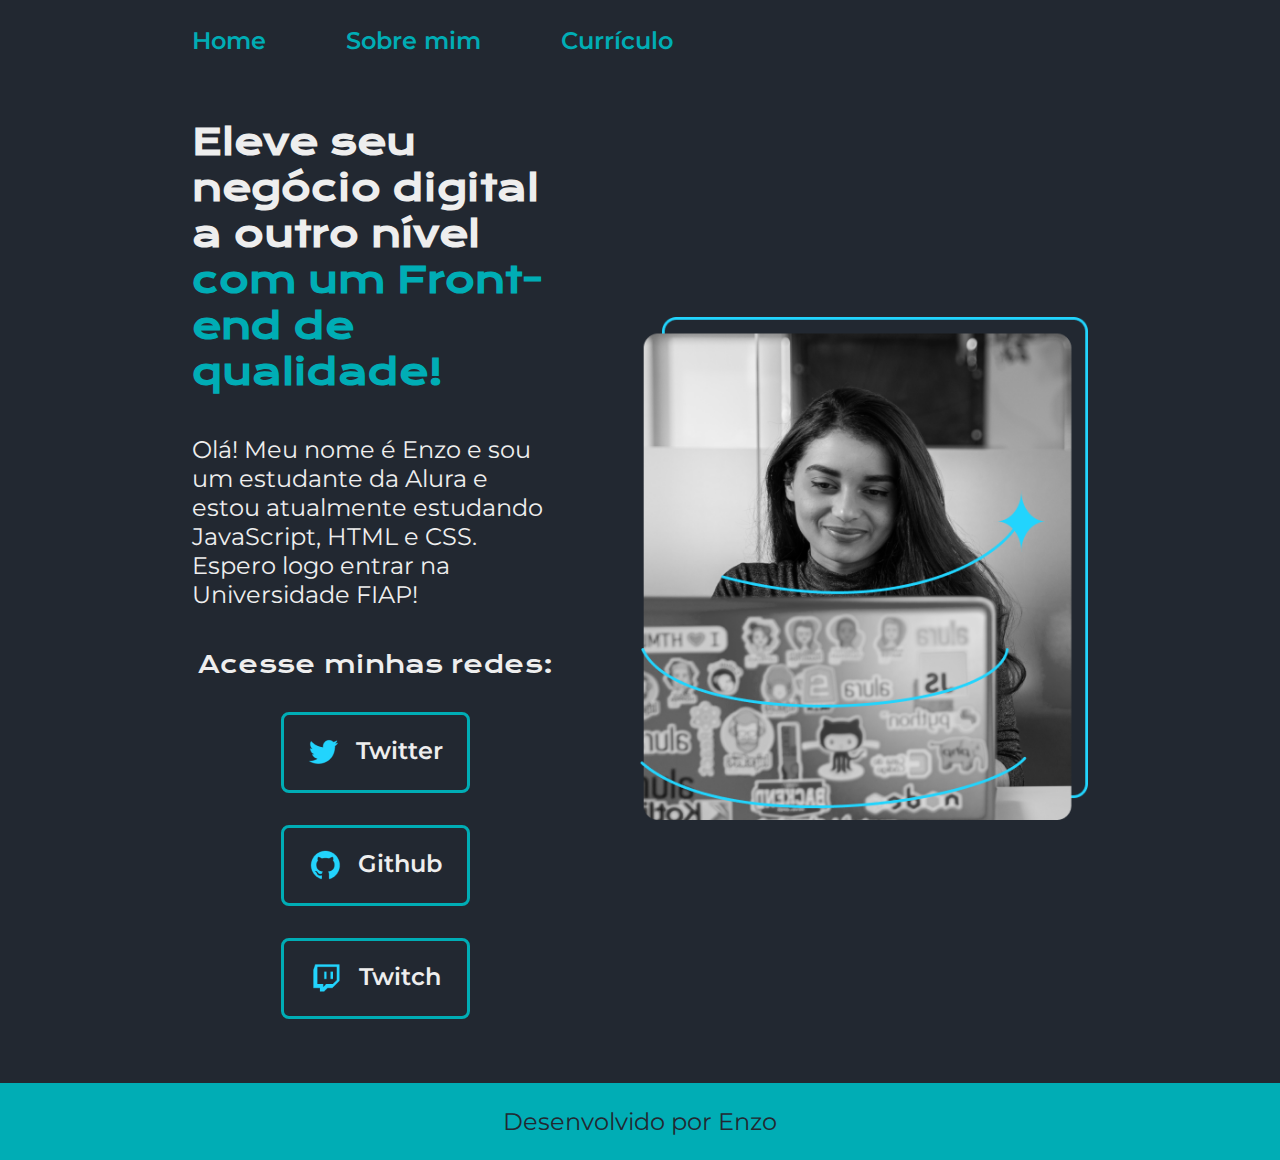
<file: index.html>
<!DOCTYPE html>
<html lang="pt-br">
    <head>
        <meta charset="UTF-8">
        <meta http-equiv="X-UA-Compatible" content="IE=edge">
        <meta name="viewport" content="width=device-width, initial-scale=1.0">
        <title>Portifólio</title>
        <link rel="stylesheet" href="./styles/style.css"> <!--É essa linha que conecta a página HTML com o arquivo CSS-->
    </head>
    <body>
        <header class="cabecalho">
            <nav class="cabecalho__menu">
                <a class="cabecalho__menu__link" href="index.html">Home</a>
                <a class="cabecalho__menu__link" href="about.html">Sobre mim</a>
                <a class="cabecalho__menu__link" href="curriculo.html">Currículo</a>
            </nav>
        </header>
        <main class="apresentacao">
            <section class="apresentacao__conteudo">
                <h1 class="apresentacao__conteudo__titulo">Eleve seu negócio digital a outro nível <strong class="titulo-destaque">com um Front-end de qualidade!</strong></h1>
                <p class="apresentacao__conteudo__texto">Olá! Meu nome é Enzo e sou um estudante da Alura e estou atualmente estudando JavaScript, HTML e CSS. Espero logo entrar na Universidade FIAP!</p>
                <div class="apresentacao__links">
                    <h2 class="apresentacao__links__subtitulo">Acesse minhas redes:</h2>
                    <a class="apresentacao__links__navegacao" href="https://twitter.com/BrasilianerDer" target="_blank">
                        <img src="./assets/Twitter_Logo.png" alt="Logo do Twitter">
                        Twitter</a>
                    <a class="apresentacao__links__navegacao" href="https://github.com/DerBrasilianer" target="_blank">
                        <img src="./assets/Github_Logo.png" alt="Logo do Github">
                        Github</a>
                    <a class="apresentacao__links__navegacao" href="https://www.twitch.tv/Der_Brasilianer" target="_blank">
                        <img src="./assets/Twitch_Logo.png" alt="Logo da Twitch">
                        Twitch</a>
                </div>
            </section>
            <img class="apresentacao__imagem" src="./assets/Joana_Santos.png" alt="Foto de Joana Santos">
        </main>
        <footer>
            <p class="rodape">Desenvolvido por Enzo</p>
        </footer> 
    </body>
</html>
</file>
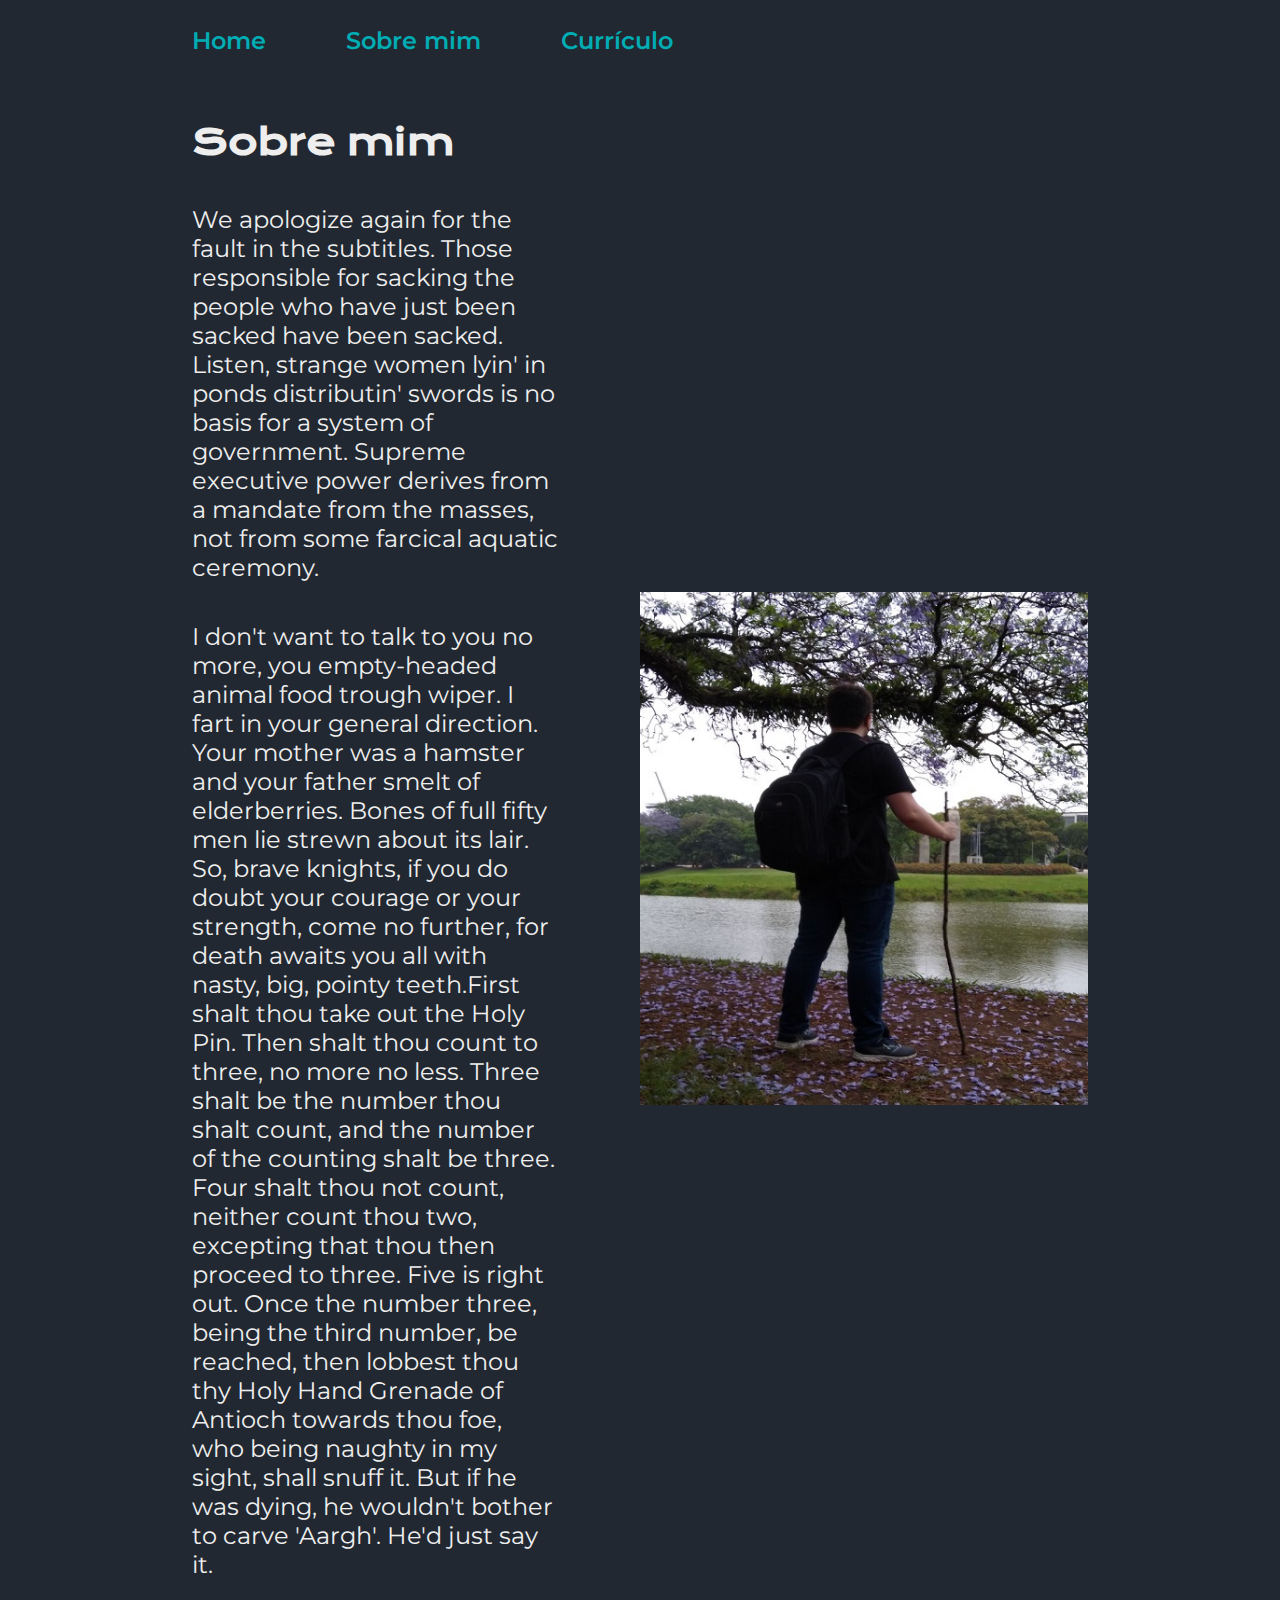
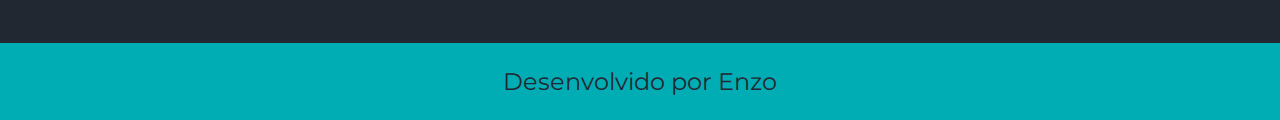
<file: about.html>
<!DOCTYPE html>
<html lang="pt-br">
    <head>
        <meta charset="UTF-8">
        <meta http-equiv="X-UA-Compatible" content="IE=edge">
        <meta name="viewport" content="width=device-width, initial-scale=1.0">
        <title>Sobre mim</title>
        <link rel="stylesheet" href="./styles/style.css"> <!--É essa linha que conecta a página HTML com o arquivo CSS-->
    </head>
    <body>
        <header class="cabecalho">
            <nav class="cabecalho__menu">
                <a class="cabecalho__menu__link" href="index.html">Home</a>
                <a class="cabecalho__menu__link" href="about.html">Sobre mim</a>
                <a class="cabecalho__menu__link" href="curriculo.html">Currículo</a>
            </nav>
        </header>
        <main class="apresentacao">
            <section class="apresentacao__conteudo">
                <h1 class="apresentacao__conteudo__titulo">Sobre mim</h1>
                <p class="apresentacao__conteudo__texto">We apologize again for the fault in the subtitles. Those responsible for sacking the people who have just been sacked have been sacked. Listen, strange women lyin' in ponds distributin' swords is no basis for a system of government. Supreme executive power derives from a mandate from the masses, not from some farcical aquatic ceremony.</p>
                <p class="apresentacao__conteudo__texto">I don't want to talk to you no more, you empty-headed animal food trough wiper. I fart in your general direction. Your mother was a hamster and your father smelt of elderberries. Bones of full fifty men lie strewn about its lair. So, brave knights, if you do doubt your courage or your strength, come no further, for death awaits you all with nasty, big, pointy teeth.First shalt thou take out the Holy Pin. Then shalt thou count to three, no more no less. Three shalt be the number thou shalt count, and the number of the counting shalt be three. Four shalt thou not count, neither count thou two, excepting that thou then proceed to three. Five is right out. Once the number three, being the third number, be reached, then lobbest thou thy Holy Hand Grenade of Antioch towards thou foe, who being naughty in my sight, shall snuff it. But if he was dying, he wouldn't bother to carve 'Aargh'. He'd just say it.</p>
            </section>
            <img class="apresentacao__imagem" src="./assets/Master_Enzoway.jpg" alt="Foto de Enzo olhando para o infinito">
        </main>
        <footer>
            <p class="rodape">Desenvolvido por Enzo</p>
        </footer>
    </body>
</html>
</file>
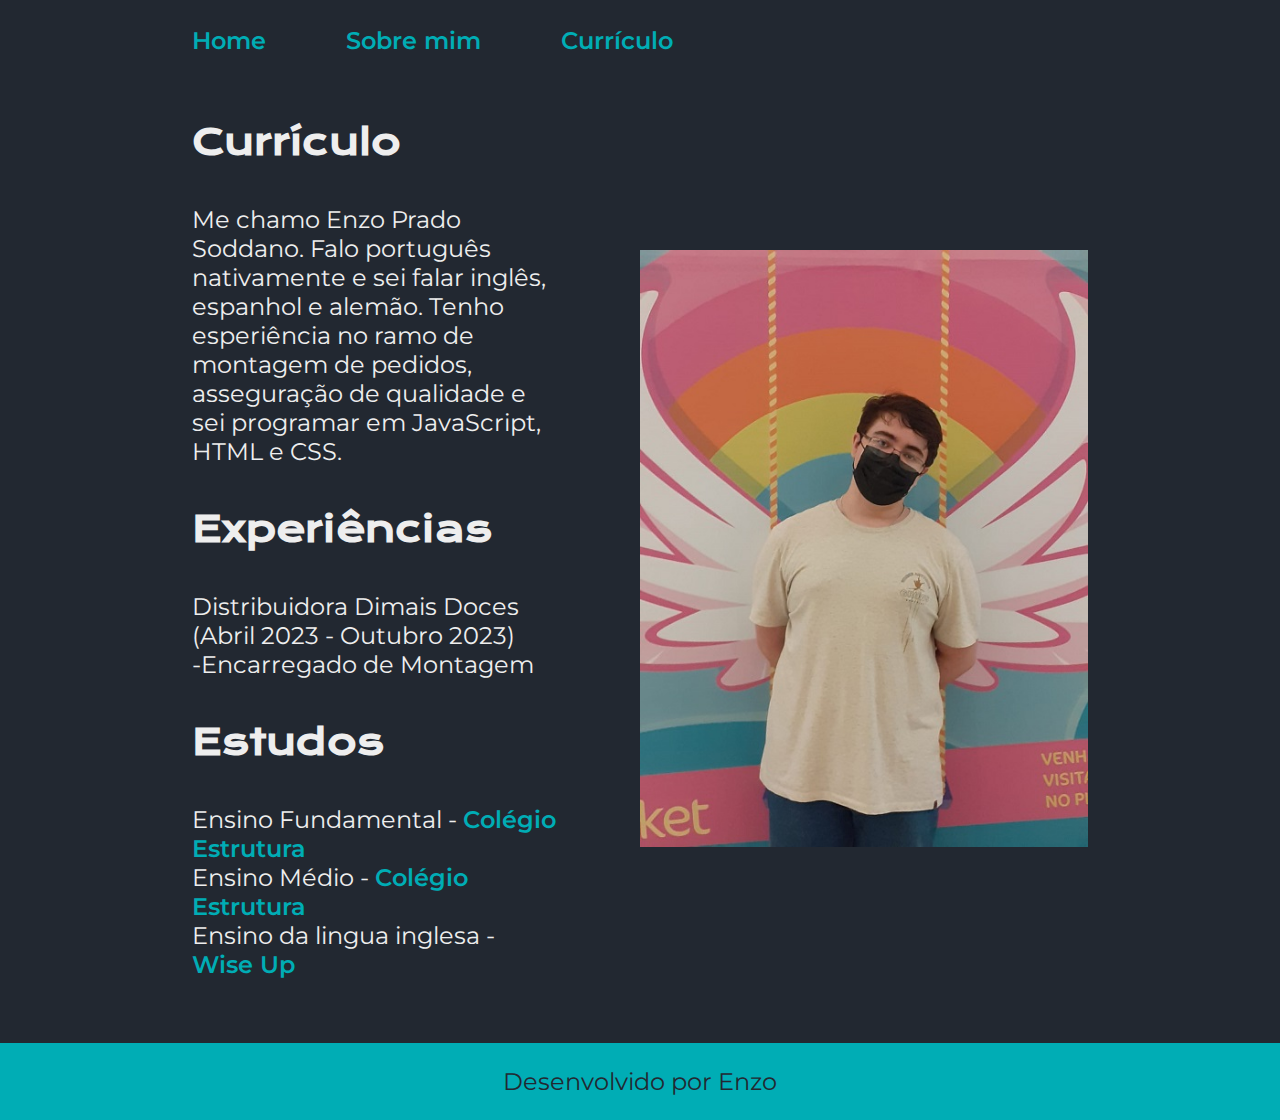
<file: curriculo.html>
<!DOCTYPE html>
<html lang="pt-br">
    <head>
        <meta charset="UTF-8">
        <meta http-equiv="X-UA-Compatible" content="IE=edge">
        <meta name="viewport" content="width=device-width, initial-scale=1.0">
        <title>Currículo</title>
        <link rel="stylesheet" href="./styles/style.css"> <!--É essa linha que conecta a página HTML com o arquivo CSS-->
    </head>
    <body>
        <header class="cabecalho">
            <nav class="cabecalho__menu">
                <a class="cabecalho__menu__link" href="index.html">Home</a>
                <a class="cabecalho__menu__link" href="about.html">Sobre mim</a>
                <a class="cabecalho__menu__link" href="curriculo.html">Currículo</a>
            </nav>
        </header>
        <main class="apresentacao">
            <section class="apresentacao__conteudo">
                <h1 class="apresentacao__conteudo__titulo">Currículo</h1>
                <p class="apresentacao__conteudo__texto">Me chamo Enzo Prado Soddano. Falo português nativamente e sei falar inglês, espanhol e alemão. Tenho esperiência no ramo de montagem de pedidos, asseguração de qualidade e sei programar em JavaScript, HTML e CSS.</p>
                <h2 class="apresentacao__conteudo__titulo">Experiências</h2>
                <p2 class="apresentacao__conteudo__texto">Distribuidora Dimais Doces <br /> (Abril 2023 - Outubro 2023) <br /> -Encarregado de Montagem</p2>
                <h3 class="apresentacao__conteudo__titulo">Estudos</h2>
                <p3 class="apresentacao__conteudo__texto">
                    Ensino Fundamental - <a class="cabecalho__menu__link" href="https://colegioestrutura.com.br/colegio-estrutura" target="_blank">Colégio Estrutura</a> <br />
                    Ensino Médio - <a class="cabecalho__menu__link" href="https://colegioestrutura.com.br/colegio-estrutura" target="_blank">Colégio Estrutura</a> <br />
                    Ensino da lingua inglesa - <a class="cabecalho__menu__link" href="https://wiseup.com/pt/online/?source=google-search-br-6-reg-sudeste-lead-wup-resp1-ant&utm_source=google&utm_medium=cpc&utm_campaign=google-search-br-6-reg-sudeste-lead-wup-resp1-ant&gclid=CjwKCAiA75itBhA6EiwAkho9ewtIdbSGylzNbQmVdNe43NNVdhuT9iJGnOf2IIQ82mrdOdcLM8UOsRoCIo4QAvD_BwE" target="_blank">Wise Up</a> <br />
                </p2>
            </section>
            <img class="apresentacao__imagem" src="./assets/Anzinho2.jpg" alt="Foto de Joana Santos programando">
        </main>
        <footer>
            <p class="rodape">Desenvolvido por Enzo</p>
        </footer>
    </body>
</html>
</file>
<file: styles/style.css>
@import url('https://fonts.googleapis.com/css2?family=Krona+One&family=Montserrat:wght@400;600&display=swap');
/* Usar o Google Fonts para encontrar diferentes tipos de fontes! */

:root {
    --cor-primaria: #222831 /*#000000*/;
    --cor-secundaria: #EEEEEE/*#F6F6F6*/;
    --cor-terciaria: #00ADB5 /*#22D4FD*/;
    --cor-hover: #393E46 /*#272727*/;
    
    --fonte-principal: 'Krona One', sans-serif;
    --fonte-secundaria: 'Montserrat', sans-serif;
}

* {
    margin: 0;
    padding: 0;
}

body {
    box-sizing: border-box;
    background-color: var(--cor-primaria);
    color: var(--cor-secundaria);
}

.cabecalho {
    padding: 2% 0% 0% 15% ;
}

.cabecalho__menu {
    display: flex;
    gap: 80px;
}

.cabecalho__menu__link {
    font-family: var(--fonte-secundaria);
    font-size: 1.5rem;
    font-weight: 600;
    color: var(--cor-terciaria);
    text-decoration: none;
}

.cabecalho__menu__link:hover {
    color: white;
}

.apresentacao {
    padding: 5% 15%; 
    display: flex;
    align-items: center;
    justify-content: space-between;
    gap: 82px;
}

.apresentacao__conteudo {
    width: 50%;
    display: flex;
    flex-direction: column;
    gap: 40px;
}

.apresentacao__conteudo__titulo {
    font-size: 2.25rem;
    font-family: var(--fonte-principal);
}

.titulo-destaque {
    color: var(--cor-terciaria);
}

.apresentacao__conteudo__texto {
    font-size: 1.5rem;
    font-family: var(--fonte-secundaria);
}

.apresentacao__links {
    display: flex;
    flex-direction: column;
    justify-content: space-between;
    align-items: center;
    gap: 32px;
}

.apresentacao__links__subtitulo {
    font-family: var(--fonte-principal);
    font-weight: 400;
    font-size: 1.5rem;
}

.apresentacao__links__navegacao {
    border: 3px solid var(--cor-terciaria);
    width: 50%;
    text-align: center;
    border-radius: 8px;
    font-size: 1.5rem;
    padding: 21.5px 0; /* 1º valor: Vertical | 2º valor: Horizontal */
    text-decoration: none;
    color: var(--cor-secundaria);
    font-family: var(--fonte-secundaria);
    font-weight: 600;
    display: flex;
    flex-direction: row;
    justify-content: center;
    gap: 16px;
}

.apresentacao__links__navegacao:hover {
    background-color: var(--cor-hover);
    border: 3px solid var(--cor-terciaria);
}

.apresentacao__imagem {
    width: 50%;
}

.rodape {
    padding: 24px;
    color: var(--cor-primaria);
    background-color: var(--cor-terciaria);
    text-align: center;
    font-family: var(--fonte-secundaria);
    font-size: 1.5rem;
    font-weight: 400;
}

@media (max-width: 1200px) {
    .cabecalho {
        padding: 6%;
    }

    .cabecalho__menu {
        /* Como no .cabecalho__menu já foi colocada a propriedade flexbox, não precisamos escrever novamente no @media */
        justify-content: center;
    }

    .apresentacao {
        display: flex;
        flex-direction: column-reverse;
        padding: 5%;
    }

    .apresentacao__conteudo {
        width: auto;
    }
}

/* É uma boa prática sempre apresentar as classes no documento CSS na mesma ordem na qual elas aparecem no documento HTML */
</file>
